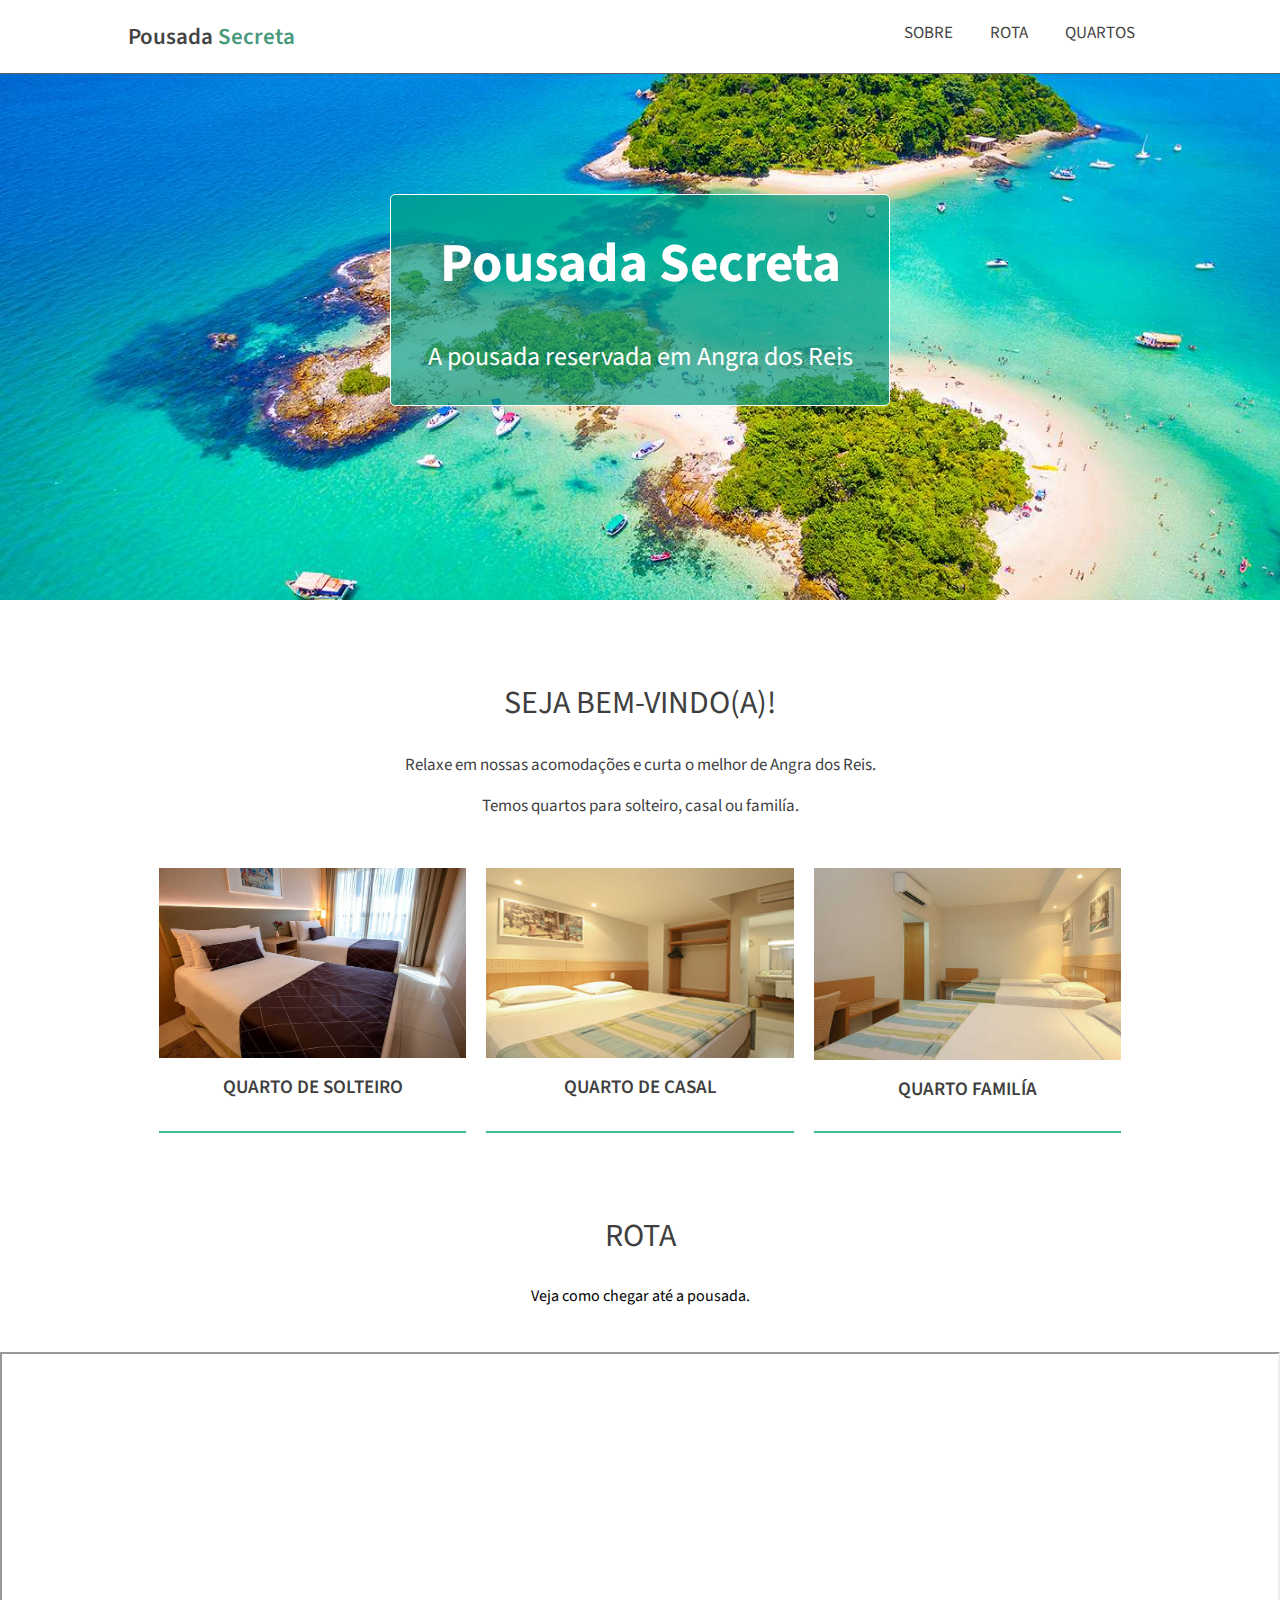
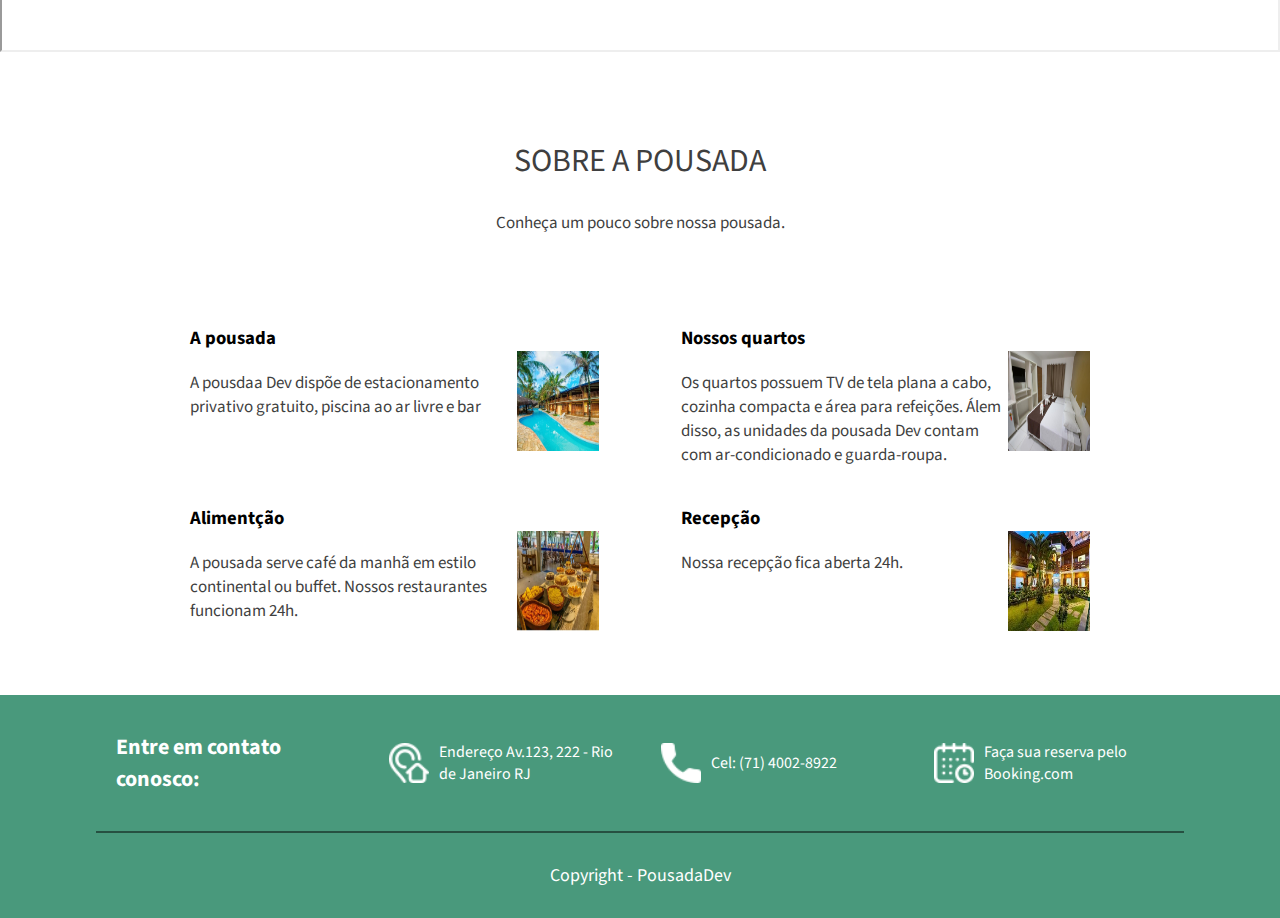
<file: index.html>
<!DOCTYPE html>
<html lang="pt-br">
     <head>
          <title>Pousada - Secreta</title>
          <meta charset="UTF-8">
          <meta name="viewport" content="width=device-width, initial-scale=1.0">
          <link rel="stylesheet" href="css/style.css">
          <link href="https://fonts.googleapis.com/css2?family=Source+Sans+Pro:ital,wght@0,200;0,300;0,400;0,600;0,700;0,900;1,200;1,300;1,400;1,600;1,700;1,900&display=swap" rel="stylesheet">
     </head>
     <body>
          <header>
               <div class="menu">
                    <div class="box-link-principal-menu">
                         <a href="#">Pousada <span>Secreta</span></a>
                    </div>
                    <div class="box-link-navegacao-menu">
                         <a href="#sobre">SOBRE</a>
                         <a href="#rota">ROTA</a>
                         <a href="bedrooms.html">QUARTOS</a>
                    </div>
               </div>
          </header>

          <main>
               <section class="capa-principal">
                    <div class="conteudo-capa">
                         <h1>Pousada Secreta</h1>
                         <p>A pousada reservada em Angra dos Reis</p>
                    </div>
               </section>
               <section class="secao secao-quartos" id="quartos">
                    <div class="secao-divisao">
                         <h2>SEJA BEM-VINDO(A)!</h2>
                         <p>Relaxe em nossas acomodações e curta o melhor de Angra dos Reis.</p>
                         <p>Temos quartos para solteiro, casal ou familía.</p>
                    </div>
                    <div class="secao-imagens">
                         <div class="box-quarto">
                              <img src="assets/quarto-solteiro1.jpg">
                              <a href="bedrooms.html#quartos-de-solteiro">QUARTO DE SOLTEIRO</a>
                        </div>
                        <div class="box-quarto">
                             <img src="assets/quarto-casal1.jpg">
                             <a href="bedrooms.html#quartos-de-casal">QUARTO DE CASAL</a>
                        </div>
                        <div class="box-quarto">
                             <img src="assets/quarto-familia1.jpg">
                             <a href="bedrooms.html#quartos-de-familia">QUARTO FAMILÍA</a>
                        </div>
                    </div>
               </section>
               <section class="secao-rota" id="rota">
                    <div clas="secao-divisao">
                         <h2>ROTA</h2>
                         <p>Veja como chegar até a pousada.</p>
                    </div>
                    <div class="mapa-pousada">
                         <iframe src="https://www.google.com/maps/embed?pb=!1m18!1m12!1m3!1d31626484.09380499!2d-61.639343484643504!3d-14.618730408250249!2m3!1f0!2f0!3f0!3m2!1i1024!2i768!4f13.1!3m3!1m2!1s0x73935f65621122b%3A0xa5be71c7ad77bcd!2sPousada%20Solarium!5e0!3m2!1spt-BR!2sbr!4v1653933910122!5m2!1spt-BR!2sbr" width="100%" height="300px"></iframe>
                    </div>
               </section>
               <section class="secao secao-sobre" id="sobre">
                    <div class="secao-divisao">
                         <h2>SOBRE A POUSADA</h2>
                         <p>Conheça um pouco sobre nossa pousada.</p>
                    </div>
                    <div class="box-informacoes">
                         <div class="descricao">
                              <h3>A pousada</h3>
                              <p>A pousdaa Dev dispõe de estacionamento privativo gratuito, piscina ao ar livre e bar</p>
                              <img src="assets/img1.jpg">
                         </div>
                         <div class="descricao">
                              <h3>Nossos quartos</h3>
                              <p>Os quartos possuem TV de tela plana a cabo, cozinha  compacta e área para refeições. Álem disso, as unidades da pousada Dev contam com ar-condicionado e guarda-roupa. </p>
                              <img src="assets/img2.jpg">
                         </div>
                         <div class="descricao">
                              <h3>Alimentção</h3>
                              <p>A pousada serve café da manhã em estilo continental ou buffet. Nossos restaurantes funcionam 24h.</p>
                              <img src="assets/img3.jpg">
                         </div>
                         <div class="descricao">
                              <h3>Recepção</h3>
                              <p>Nossa recepção fica aberta 24h.</p>
                              <img src="assets/img4.jpg">
                         </div>
                    </div>
               </section>
          </main>
          
          <footer>
               <div class="area-rodape">
                    <div class="box-rodape-info">
                         <span>Entre em contato conosco:</span>
                    </div>
                    <div class="box-rodape-info">
                         <img src="assets/icones/endereco.png">
                         <p>Endereço Av.123, 222 - Rio de Janeiro RJ</p>
                    </div>
                    <div class="box-rodape-info">
                         <img src="assets/icones/telefone.png">
                         <a href="tel:40028922">Cel: (71) 4002-8922</a>
                    </div>
                    <div class="box-rodape-info">
                         <img src="assets/icones/calendario.png">
                         <a href="https://www.booking.com" target="_blank">Faça sua reserva pelo Booking.com</a>
                    </div>
               </div>
               <div class="rodape-copyright">
                    <span>Copyright - PousadaDev</span>
               </div>
          </footer>
     </body>
</html>
</file>
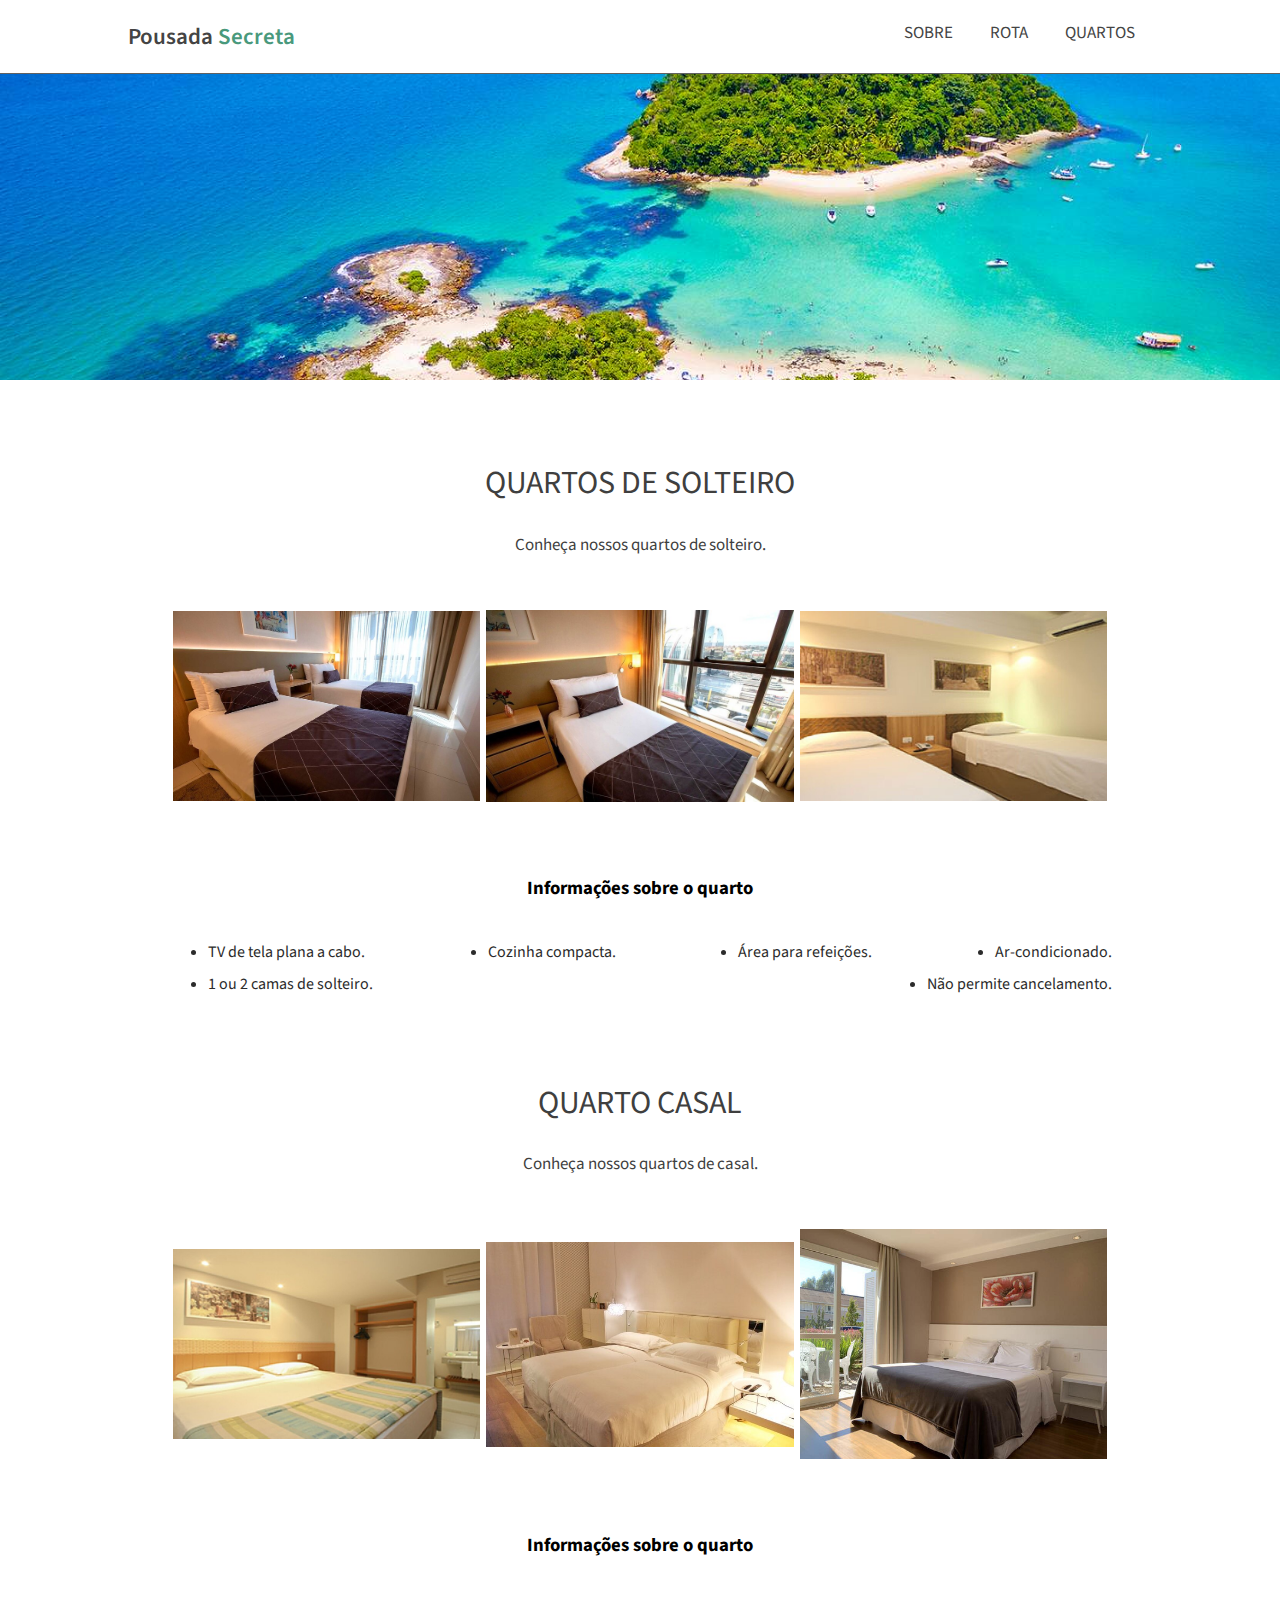
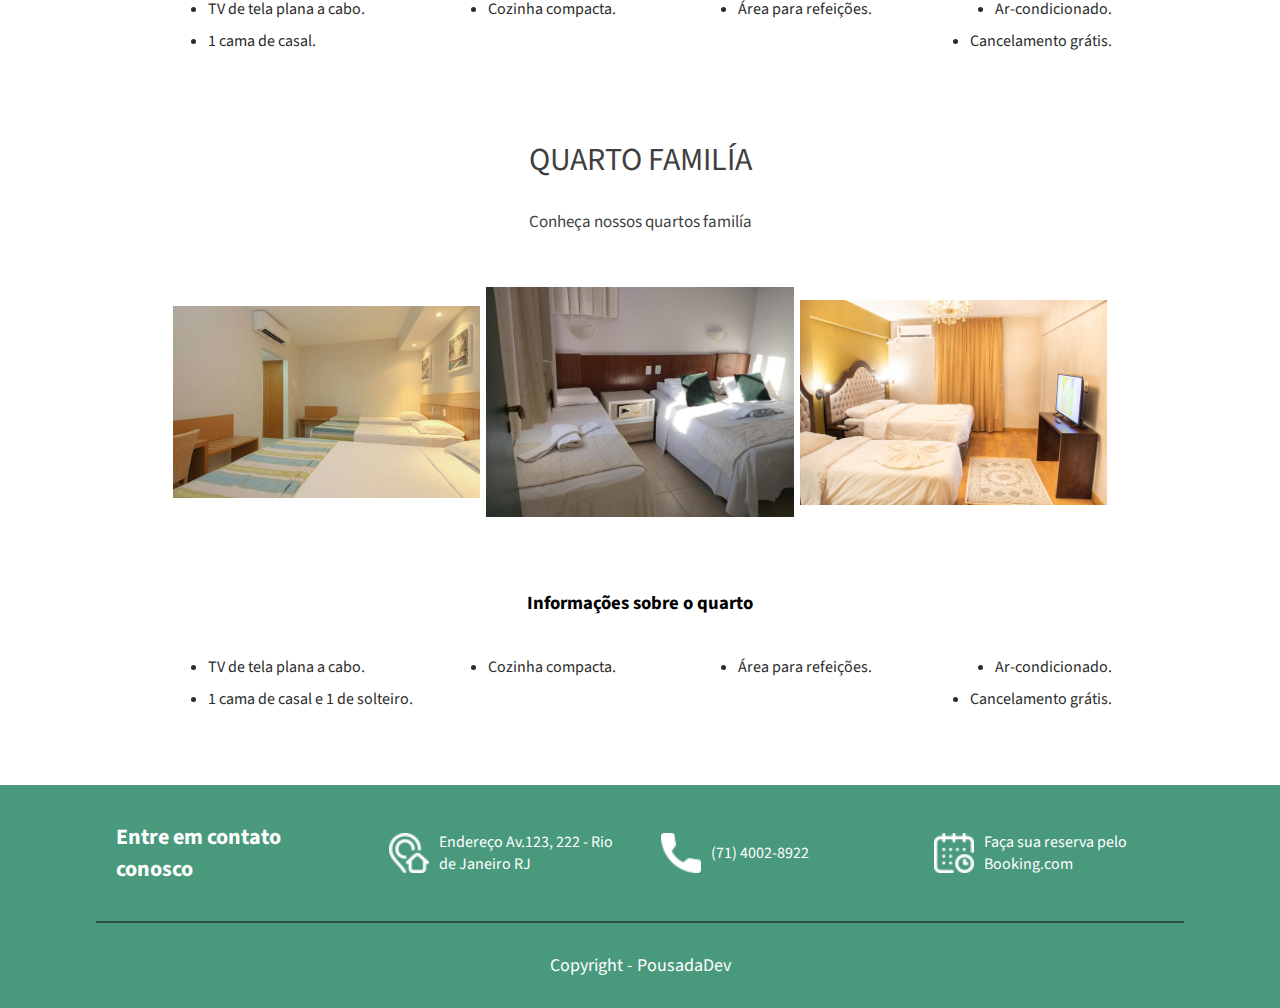
<file: bedrooms.html>
<!DOCTYPE html>
<htm lang="pt-br">
     <head>
          <title>Quartos - Pousada Secreta</title>
          <meta charset="UTF-8">
          <meta name="viewport" content="width=device-width, initial-scale=1.0">
          <link rel="stylesheet" href="css/style.css">
          <link rel="stylesheet" href="css/bedroom-style.css">
          <link href="https://fonts.googleapis.com/css2?family=Source+Sans+Pro:ital,wght@0,200;0,300;0,400;0,600;0,700;0,900;1,200;1,300;1,400;1,600;1,700;1,900&display=swap" rel="stylesheet">
     </head>
     <body>
          <header>
               <div class="menu">
                    <div class="box-link-principal-menu">
                         <a href="index.html">Pousada <span>Secreta</span></a>
                    </div>
                    <div class="box-link-navegacao-menu">
                         <a href="index.html#sobre">SOBRE</a>
                         <a href="index.html#rota">ROTA</a>
                         <a href="index.html#quartos">QUARTOS</a>
                    </div>
               </div>
          </header>

          <main>
               <section class="capa-principal"></section>
               <section class="secao secao-quartos" id="quartos-de-solteiro">
                    <div class="secao-divisao">
                         <h2>QUARTOS DE SOLTEIRO</h2>
                         <p>Conheça nossos quartos de solteiro.</p>
                    </div>
                    <div class="box-imagens-quartos">
                         <img src="assets/quarto-solteiro1.jpg" alt="Quarto de Solteiro">
                         <img src="assets/quarto-solteiro2.jpg" alt="Quarto de Solteiro">
                         <img src="assets/quarto-solteiro3.jpg" alt="Quarto de Solteiro">
                    </div>
                    <div class="lista-descricao-quarto">
                         <h3>Informações sobre o quarto</h3>
                         <ul>
                              <li>TV de tela plana a cabo.</li>
                              <li>Cozinha compacta.</li>
                              <li>Área para refeições.</li>
                              <li>Ar-condicionado.</li>
                              <li>1 ou 2 camas de solteiro.</li>
                              <li>Não permite cancelamento.</li>
                         </ul>
                    </div>
               </section>
               <section class="secao secao-quartos" id="quartos-de-casal">
                    <div class="secao-divisao">
                         <h2>QUARTO CASAL</h2>
                         <p>Conheça nossos quartos de casal.</p>
                    </div>
                    <div class="box-imagens-quartos">
                         <img src="assets/quarto-casal1.jpg" alt="Quarto de Casal">
                         <img src="assets/quarto-casal2.jpg" alt="Quarto de Casal">
                         <img src="assets/quarto-casal3.jpg" alt="Quarto de Casal">
                    </div>
                    <div class="lista-descricao-quarto">
                         <h3>Informações sobre o quarto</h3>
                         <ul>
                              <li>TV de tela plana a cabo.</li>
                              <li>Cozinha compacta.</li>
                              <li>Área para refeições.</li>
                              <li>Ar-condicionado.</li>
                              <li>1 cama de casal.</li>
                              <li>Cancelamento grátis.</li>
                         </ul>
                    </div>
               </section>
               <section class="secao secao-quartos" id="quartos-de-familia">
                    <div class="secao-divisao">
                         <h2>QUARTO FAMILÍA</h2>
                         <p>Conheça nossos quartos familía</p>
                    </div>
                    <div class="box-imagens-quartos">
                         <img src="assets/quarto-familia1.jpg" alt="Quarto Familía">
                         <img src="assets/quarto-familia2.jpg" alt="Quarto Familía">
                         <img src="assets/quarto-familia3.jpg" alt="Quarto Familía">
                    </div>
                    <div class="lista-descricao-quarto">
                         <h3>Informações sobre o quarto</h3>
                         <ul>
                              <li>TV de tela plana a cabo.</li>
                              <li>Cozinha compacta.</li>
                              <li>Área para refeições.</li>
                              <li>Ar-condicionado.</li>
                              <li>1 cama de casal e 1 de solteiro.</li>
                              <li>Cancelamento grátis.</li>
                         </ul>
                    </div>
               </section>
          </main>

          <footer>
               <div class="area-rodape">
                    <div class="box-rodape-info">
                         <span>Entre em contato conosco</span>
                    </div>
                    <div class="box-rodape-info">
                         <img src="assets/icones/endereco.png">
                         <p>Endereço Av.123, 222 - Rio de Janeiro RJ</p>
                    </div>
                    <div class="box-rodape-info">
                         <img src="assets/icones/telefone.png">
                         <a href="tel:40028922">(71) 4002-8922</a>
                    </div>
                    <div class="box-rodape-info">
                         <img src="assets/icones/calendario.png">
                         <a href="https://www.booking.com" target="_blank">Faça sua reserva pelo Booking.com</a>
                    </div>
               </div>
               <div class="rodape-copyright">
                    <span>Copyright - PousadaDev</span>
               </div>
          </footer>
     </body>
</html>
</file>
<file: css/style.css>
* {box-sizing: border-box;}

body {
     font-family: Source Sans Pro;
     width: 100%;
     height: 100%;
     margin: 0;
     padding: 0;
}

header, main, footer, section {
     width: 100%;
}

/* MENU */

header {
     position: fixed;
     background-color: #fff;
     border-bottom: 0.5px solid #616161;
}

.menu {
     width: 80%;
     margin: 0 auto;
     padding: 20px 0;
}

.box-link-principal-menu {
     display: inline;
}

.box-link-principal-menu a, .box-link-navegacao-menu a {
     color: #444444;
     font-size: 23px;
     text-decoration: none;
}

.box-link-principal-menu a {
     font-weight: 600;
}

.box-link-principal-menu span {
     color: #49997c;
}

.box-link-navegacao-menu {
     float: right;
}

.box-link-navegacao-menu a {
     font-size: 17px;
     margin: 0;
     padding: 10% 17px;
}

.box-link-navegacao-menu a:hover {
     color: #fff;
     background-color: #49997c;
     transition: 0.5s;
}

/* CAPA PRINCIPAL */

.capa-principal {
     display: flex;
     justify-content: center;
     align-items: center;
     height: 600px;
     background-image: url('../assets/img-fundo.jpg');
     background-repeat: no-repeat;
     background-size: cover;
     background-attachment: fixed;
}

.conteudo-capa {
     text-align: center;
     width: 50%;
     max-width: 500px;
     padding: 30px 0;
     background-color: #009980ad;
     border: 0.5px solid #fff;
     border-radius: 5px;
}

.conteudo-capa p, h1{
     color: #fff;
     font-size: 26px;
     margin: 0;
}

h1 {
     font-size: 55px;
     font-weight: bold;
     margin-bottom: 35px;
}

/* SEÇÃO QUARTOS */

.secao-divisao {
     width: 100%;
     margin-bottom: 50px;
}

.secao {
     text-align: center;
     width: 80%;
     max-width: 1200px;
     margin: 80px auto 0 auto;
}

.secao p {
     color: #3f3f3f;
     font-size: 17px;
}

h2 {
     color: #3f3f3f;
     font-size: 32px;
     font-weight: normal;
     margin-top: 0;
}

.secao-imagens {
     width: 100%;
     display: flex;
     flex-direction: row;
     flex-wrap: wrap;
     align-items: center;
     justify-content: center;
}


.box-quarto {
     width: 30%;
     height: 265px;
     margin: 0 10px;
     display: block;
     border-bottom: 2px solid #38be8b;
     transition: 0.3s;
}

.box-quarto:hover {
     width: 32%;
     box-shadow: 0 0 5px 1px rgb(110, 110, 110);
     transition: 0.8s;
}

.box-quarto img {
     width: 100%;
     margin-bottom: 10px;
}

.box-quarto a {
     color: #3f3f3f;
     font-size: 19px;
     font-weight: 600;
     text-decoration: none;
}


/* SEÇÃO ROTA */

.secao-rota {
     text-align: center;
     width: 100%;
     margin: 80px auto 0 auto;
}

.mapa-pousada {
     margin-top: 45px;
}

/* SEÇÃO SOBRE */

.box-informacoes {
     width: 100%;
     display: flex;
     flex-wrap: wrap;
     justify-content: space-evenly;
     align-items: center;
}

.descricao {
     width: 40%;
     height: 100px;
     margin: 40px 20px;
}

.descricao img {
     width: 20%;
     height: 100%;
}


.descricao h3, .descricao p {
     margin: 0;
     text-align: left;
}

.descricao p {
     width: 80%;
     float: left;
     margin-top: 20px;
     display: inline;
}

/* SEÇÃO RODAPÉ*/

footer {
     width: 100%;
     margin-top: 50px;
     background-color: #49997c;
}

.area-rodape {
     width: 85%;
     margin: 0 auto;
     padding: 20px 0;
     display: flex;
     flex-wrap: wrap;
     justify-content: space-between;
     align-items: center;
     border-bottom: 2px solid #265041;
}

.area-rodape span, .area-rodape a, .area-rodape p, .rodape-copyright span{
     color: #fff;
}

.box-rodape-info {
     display: flex;
     align-items: center;
     width: 230px;
     margin: 10px 20px;
}

.box-rodape-info span {
     width: 200px;
     font-size: 22px;
     font-weight: 700;
}

.box-rodape-info img {
     width: 40px;
     height: 40px;
     margin-right: 10px
}

.box-rodape-info a {
     text-decoration: none;
}

.box-rodape-info a:hover {
     color: #265041;
}

.rodape-copyright {
     font-size: 18px;
     text-align: center;
     padding: 30px 0 ;
     background-color: #49997c;
}
</file>
<file: css/bedroom-style.css>
/* CAPA PRINCIPAL */

* {box-sizing: border-box;}

.capa-principal {
     height: 380px;
}

/* IMAGENS QUARTO */

.box-imagens-quartos {
     width: 100%;
     display: flex;
     flex-wrap: wrap;
     justify-content: center;
     align-items: center;
}

.box-imagens-quartos img {
     max-width: 30%;
     max-height: 30%;
     margin: 3px;
}

/* LISTA DESCRIÇÃO DOS QUARTOS */

.lista-descricao-quarto {
     width: 100%;
     margin: 70px auto;
}

.lista-descricao-quarto ul {
     color: #2b2b2b;
     margin: 35px auto;
     display: flex;
     flex-wrap: wrap;
     justify-content: space-between;
     align-items: center;
     align-content:space-around;
}

.lista-descricao-quarto ul li {
     margin: 5px 40px;
}
</file>
